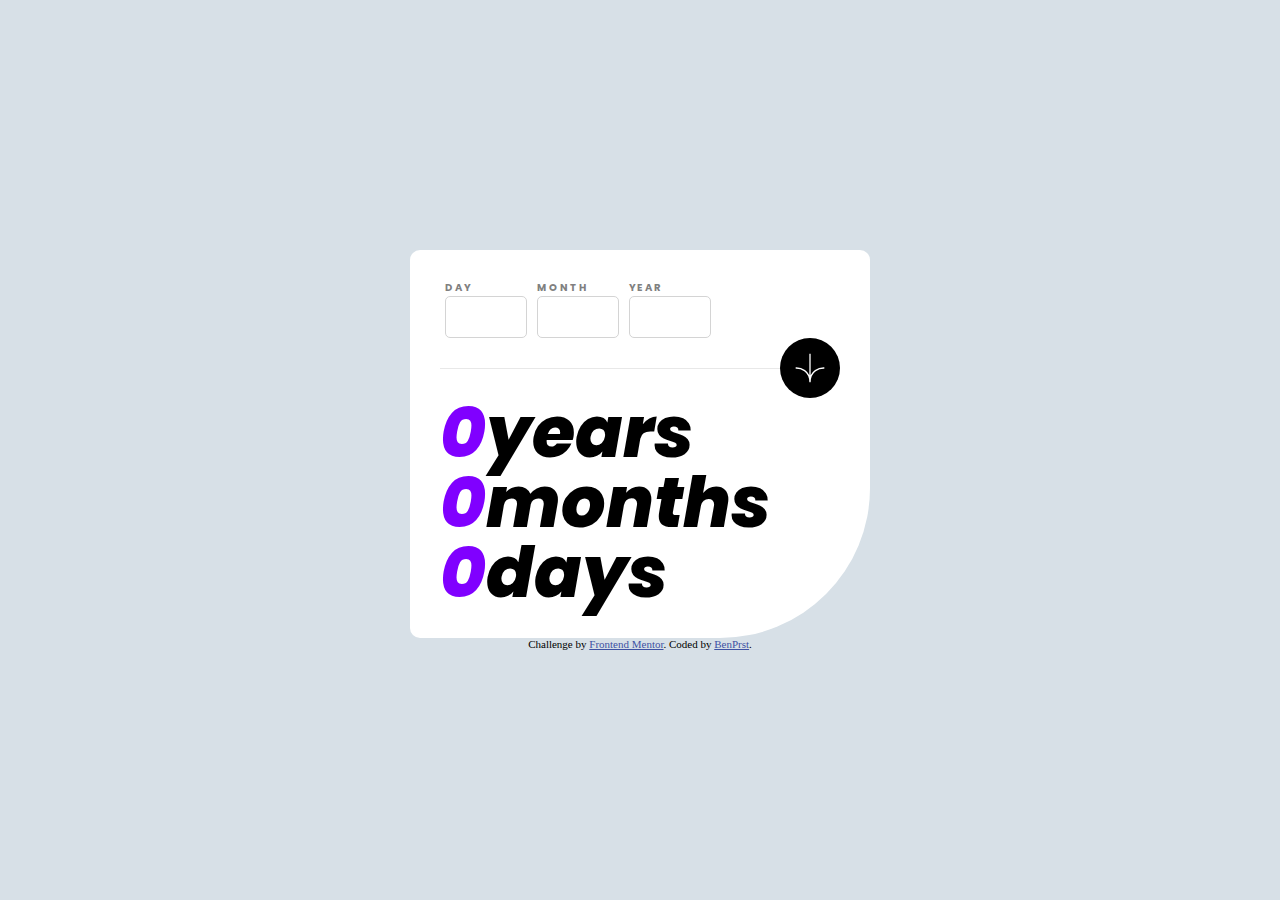
<file: age-calculator-app-main/index.html>
<!DOCTYPE html>
<html lang="en">
  <head>
    <meta charset="UTF-8" />
    <meta name="viewport" content="width=device-width, initial-scale=1.0" />
    <!-- displays site properly based on user's device -->

    <link
      rel="icon"
      type="image/png"
      sizes="32x32"
      href="./assets/images/favicon-32x32.png"
    />
    <link rel="stylesheet" href="style.css" />

    <title>Frontend Mentor | Age calculator app</title>

    <!-- Feel free to remove these styles or customise in your own stylesheet 👍 -->
    <style>
      .attribution {
        font-size: 11px;
        text-align: center;
      }
      .attribution a {
        color: hsl(228, 45%, 44%);
      }
    </style>
  </head>
  <body>
    <div class="calculator">
      <div class="top-calculator">
        <div class="input">
          <p>day</p>
          <input type="number" name="day" id="day" />
        </div>
        <div class="input">
          <p>month</p>
          <input type="number" name="month" id="month" />
        </div>
        <div class="input">
          <p>year</p>
          <input type="number" name="year" id="year" />
        </div>
        <!-- <button type="button" id="submit">Enter</button> -->
      </div>
      <div class="mid-calculator">
        <img class="button" src="./assets/images/icon-arrow.svg" alt="arrow" />
      </div>
      <div class="bot-calculator">
        <p class="results"><span id="y">0</span>years</p>
        <p class="results"><span id="m">0</span>months</p>
        <p class="results"><span id="d">0</span>days</p>
      </div>
    </div>
    <div class="attribution">
      Challenge by
      <a href="https://www.frontendmentor.io?ref=challenge" target="_blank"
        >Frontend Mentor</a
      >. Coded by <a href="https://github.com/BenPrst">BenPrst</a>.
    </div>
    <script src="./script.js"></script>
  </body>
</html>
</file>
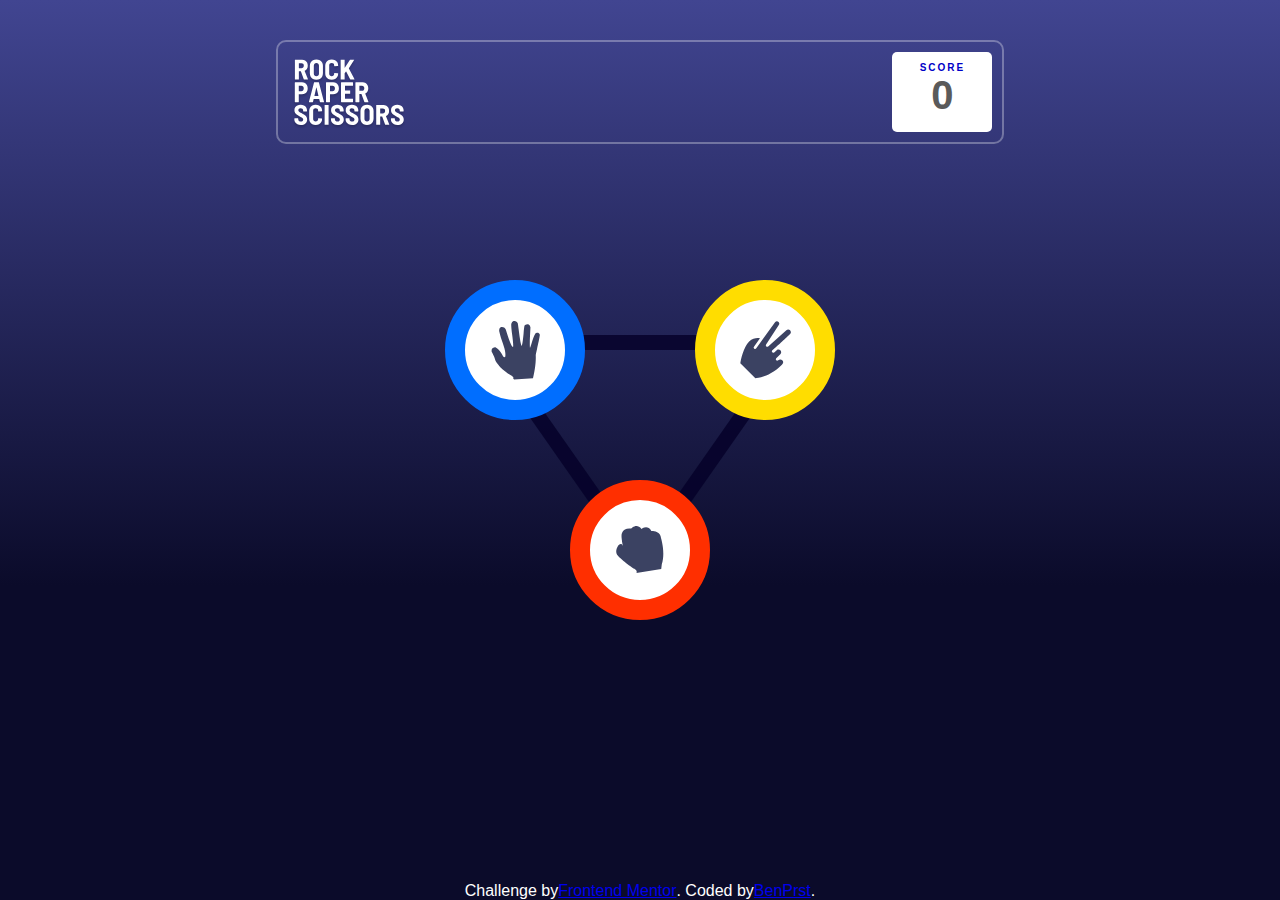
<file: rock-paper-scissors-master/index.html>
<!DOCTYPE html>
<html lang="en">
  <head>
    <meta charset="UTF-8" />
    <meta name="viewport" content="width=device-width, initial-scale=1.0" />
    <!-- displays site properly based on user's device -->

    <link
      rel="icon"
      type="image/png"
      sizes="32x32"
      href="./images/favicon-32x32.png"
    />
    <link rel="stylesheet" href="./assets/style/css/style.css" />
    <script src="./assets/script.js" defer></script>

    <title>Rock, Paper, Scissors</title>
  </head>
  <body>
    <header>
      <!-- SCOREBOARD -->
      <article class="scoreboard">
        <section class="title">
          <img class="logo" src="./assets/images/logo.svg" alt="" />
        </section>
        <section class="score">
          <span class="score-title">SCORE</span
          ><span class="score-number" id="score">0</span>
        </section>
      </article>
    </header>
    <main>
      <!-- CHOICE DIV -->
      <article class="rock-paper-scissors" id="rock-paper-scissors">
        <section class="top-rps">
          <div class="icon paper" id="paper"></div>
          <div class="icon scissors" id="scissors"></div>
        </section>
        <div class="icon rock" id="rock"></div>
      </article>
      <!-- VS DIV -->
      <article class="result-div" id="result-div">
        <!-- PLAYER PICK -->
        <section class="player vs">
          <h2>YOU PICKED</h2>
          <div class="player-pick pick" id="player-pick"></div>
        </section>
        <section class="result-message-div" id="result-message-div">
          <span class="result-message" id="resultMessage"></span>
          <button class="play-again" id="playAgain">PLAY AGAIN</button>
        </section>
        <!-- COMPUTER PICK -->
        <section class="computer vs">
          <h2>THE HOUSE PICKED</h2>
          <div class="computer-pick pick" id="computer-pick"></div>
        </section>
      </article>
    </main>
    <footer class="attribution">
      <!--ATTRIBUTION  -->
      Challenge by
      <a href="https://www.frontendmentor.io?ref=challenge" target="_blank"
        >Frontend Mentor</a
      >. Coded by <a href="#">BenPrst</a>.
    </footer>
  </body>
</html>
</file>
<file: age-calculator-app-main/style.css>
@font-face {
  font-family: "Poppins-Bold";
  src: url("./assets/fonts/Poppins-Bold.ttf") format("truetype");
}
@font-face {
  font-family: "Poppins-ExtraBold";
  src: url("./assets/fonts/Poppins-ExtraBold.ttf") format("truetype");
}
@font-face {
  font-family: "Poppins-ExtraBoldItalic";
  src: url("./assets/fonts/Poppins-ExtraBoldItalic.ttf") format("truetype");
}
@font-face {
  font-family: "Poppins-Italic";
  src: url("./assets/fonts/Poppins-Italic.ttf") format("truetype");
}
@font-face {
  font-family: "Poppins-Regular";
  src: url("./assets/fonts/Poppins-Regular.ttf") format("truetype");
}

* {
  padding: 0;
  margin: 0;
}

body {
  display: flex;
  flex-direction: column;
  justify-content: center;
  align-items: center;
  min-height: 100vh;
  background-color: rgb(215, 224, 231);
}
.calculator {
  display: flex;
  flex-direction: column;
  padding: 30px;
  border-radius: 10px 10px 150px 10px;
  width: 400px;
  background-color: white;
}

.top-calculator {
  display: flex;
  justify-content: flex-start;
}

#y,
#m,
#d {
  color: rgb(128, 0, 255);
}

.mid-calculator {
  display: flex;
  justify-content: flex-end;
  position: relative;
}

.mid-calculator::after {
  content: "";
  width: 100%;
  height: 1px;
  top: 50%;
  background-color: rgb(232, 232, 232);
  position: absolute;
}

.button {
  background-color: #000000;
  border-radius: 50%;
  width: 30px;
  height: 30px;
  padding: 15px;
  z-index: 1;
  cursor: pointer;
}

.bot-calculator {
  font-size: 70px;
  font-family: "Poppins-ExtraBoldItalic", sans-serif;
  display: flex;
  flex-direction: column;
  line-height: 1;
}

.input {
  text-transform: uppercase;
  font-family: "Poppins-Bold", sans-serif;
  color: grey;
  margin: 0px 5px;
  font-size: 10px;
  letter-spacing: 2px;
  font-weight: bolder;
}
input {
  padding: 5px;
  width: 70px;
  background-color: #ffffff;
  border: solid 1px rgb(212, 212, 212);
  border-radius: 5px;
  font-family: "Poppins-ExtraBold";
  font-size: 20px;
}

input:focus {
  outline: none;
  border-color: rgb(128, 0, 255);
}
</file>
<file: rock-paper-scissors-master/assets/style/css/style.css>
@import url("https://fonts.googleapis.com/css2?family=Barlow+Semi+Condensed:wght@600;700&display=swap");
.vs, footer, main, header, body {
  display: flex;
  justify-content: center;
  align-items: center;
}

.rock, .scissors, .paper {
  background-position: center;
  background-repeat: no-repeat;
  cursor: pointer;
  border: solid 1.25rem;
  margin: 1.875rem;
  width: 2.5rem;
  height: 2.5rem;
  padding: 1.875rem;
  background-color: white;
  border-radius: 50%;
}

.scissors::after, .paper::after, .rock::after {
  content: "";
  width: 18.75rem;
  height: 0.9375rem;
  z-index: -1;
  background-color: rgba(5, 0, 41, 0.816);
  position: absolute;
  display: block;
}

.scissorsPick, .paperPick, .rockPick {
  background-position: center;
  background-size: 5rem;
  background-repeat: no-repeat;
  background-color: white;
  border: 1.5625rem solid;
  border-radius: 50%;
  width: 9.375rem;
  height: 9.375rem;
}

.vs, footer, main, header, body {
  display: flex;
  justify-content: center;
  align-items: center;
}

.rock, .scissors, .paper {
  background-position: center;
  background-repeat: no-repeat;
  cursor: pointer;
  border: solid 1.25rem;
  margin: 1.875rem;
  width: 2.5rem;
  height: 2.5rem;
  padding: 1.875rem;
  background-color: white;
  border-radius: 50%;
}

.scissors::after, .paper::after, .rock::after {
  content: "";
  width: 18.75rem;
  height: 0.9375rem;
  z-index: -1;
  background-color: rgba(5, 0, 41, 0.816);
  position: absolute;
  display: block;
}

.scissorsPick, .paperPick, .rockPick {
  background-position: center;
  background-size: 5rem;
  background-repeat: no-repeat;
  background-color: white;
  border: 1.5625rem solid;
  border-radius: 50%;
  width: 9.375rem;
  height: 9.375rem;
}

* {
  margin: 0;
  padding: 0;
}

body {
  background: linear-gradient(0deg, rgb(11, 11, 42) 35%, rgb(65, 69, 145) 100%);
  min-height: 100vh;
  width: 100vw;
  flex-direction: column;
  font-family: "Barlow", sans-serif;
  color: white;
}

header {
  width: 100%;
}

main {
  width: 100%;
}

footer {
  width: 100%;
}

.scoreboard {
  width: 65%;
  max-width: 43.75rem;
  height: 6.25rem;
  border: solid 2px rgba(255, 255, 255, 0.311);
  border-radius: 0.625rem;
  display: flex;
  align-items: center;
  justify-content: space-between;
  padding: 0 0.625rem 0 0.93rem;
  position: fixed;
  top: 2.5rem;
}
.scoreboard .logo {
  width: 70%;
  margin-top: 0.5rem;
}
.scoreboard .score {
  display: flex;
  flex-direction: column;
  align-items: center;
  background-color: white;
  height: 3.75rem;
  width: 5rem;
  border-radius: 5px;
  padding: 0.625rem;
}
.scoreboard .score .score-title {
  color: rgb(0, 0, 199);
  font-size: 0.625rem;
  letter-spacing: 2px;
  font-weight: 800;
}
.scoreboard .score .score-number {
  color: rgb(90, 90, 90);
  font-size: 2.5rem;
  font-weight: 800;
  text-align: center;
}

.rock-paper-scissors {
  display: flex;
  align-items: center;
  flex-direction: column;
  position: relative;
}

.top-rps {
  display: flex;
  justify-content: space-between;
  width: 28.125rem;
}

.paper {
  border-color: rgb(0, 110, 255);
  background-image: url("../../images/icon-paper.svg");
}

.scissors {
  border-color: rgb(255, 221, 0);
  background-image: url("../../images/icon-scissors.svg");
}

.rock {
  border-color: rgb(255, 47, 0);
  background-image: url("../../images/icon-rock.svg");
}

.rock::after {
  rotate: 55deg;
  left: 0.125rem;
  top: 12.5rem;
}

.paper::after {
  rotate: -55deg;
  right: 0.125rem;
  top: 12.5rem;
}

.scissors::after {
  top: 5.3125rem;
  left: 3.75rem;
}

.play-again {
  all: initial;
  border-radius: 0.625rem;
  height: 1.875rem;
  background-color: white;
  width: 7.5rem;
  text-align: center;
  font-family: "Barlow", sans-serif;
  font-size: 0.625rem;
  font-weight: 700;
  letter-spacing: 0.0938rem;
  cursor: pointer;
}

.vs {
  flex-direction: column;
}

.rockPick {
  border-color: rgb(255, 47, 0);
  background-image: url(../../images/icon-rock.svg);
}

.paperPick {
  border-color: rgb(0, 110, 255);
  background-image: url(../../images/icon-paper.svg);
}

.scissorsPick {
  border-color: rgb(255, 221, 0);
  background-image: url(../../images/icon-scissors.svg);
}

.attribution {
  bottom: 0;
  position: absolute;
}

.result-div {
  display: none;
  width: 40%;
  justify-content: space-between;
  align-items: center;
  animation: ouverture 2s forwards;
  animation-delay: 2.5s;
}
.result-div h2 {
  font-size: 100%;
  text-align: center;
}

.result-message-div {
  display: none;
  flex-direction: column;
  align-items: center;
  line-height: 3.125rem;
  margin: 0rem 1.875rem;
  animation: opacity 1s forwards;
}

.result-message {
  font-size: 1.875rem;
  font-weight: 900;
  font-stretch: condensed;
  letter-spacing: 0.125rem;
  text-align: center;
}

.computer-pick {
  opacity: 0%;
  animation: opacity 1s forwards;
  animation-delay: 1s;
}

.ripple {
  animation: ripple 1.5s infinite;
}

@keyframes opacity {
  0% {
    opacity: 0%;
  }
  100% {
    opacity: 100%;
  }
}
@keyframes ouverture {
  0% {
    width: 40%;
  }
  100% {
    width: 65%;
  }
}
@keyframes ripple {
  0% {
    box-shadow: 0 0 0 0 rgba(255, 255, 255, 0.2666666667), 0 0 0 0 rgba(255, 255, 255, 0.2666666667);
  }
  80% {
    box-shadow: 0 0 0 20px rgba(255, 255, 255, 0), 0 0 0 40px rgba(255, 255, 255, 0);
  }
  100% {
    box-shadow: 0 0 0 0 rgba(255, 255, 255, 0), 0 0 0 0 rgba(255, 255, 255, 0);
  }
}/*# sourceMappingURL=style.css.map */
</file>
